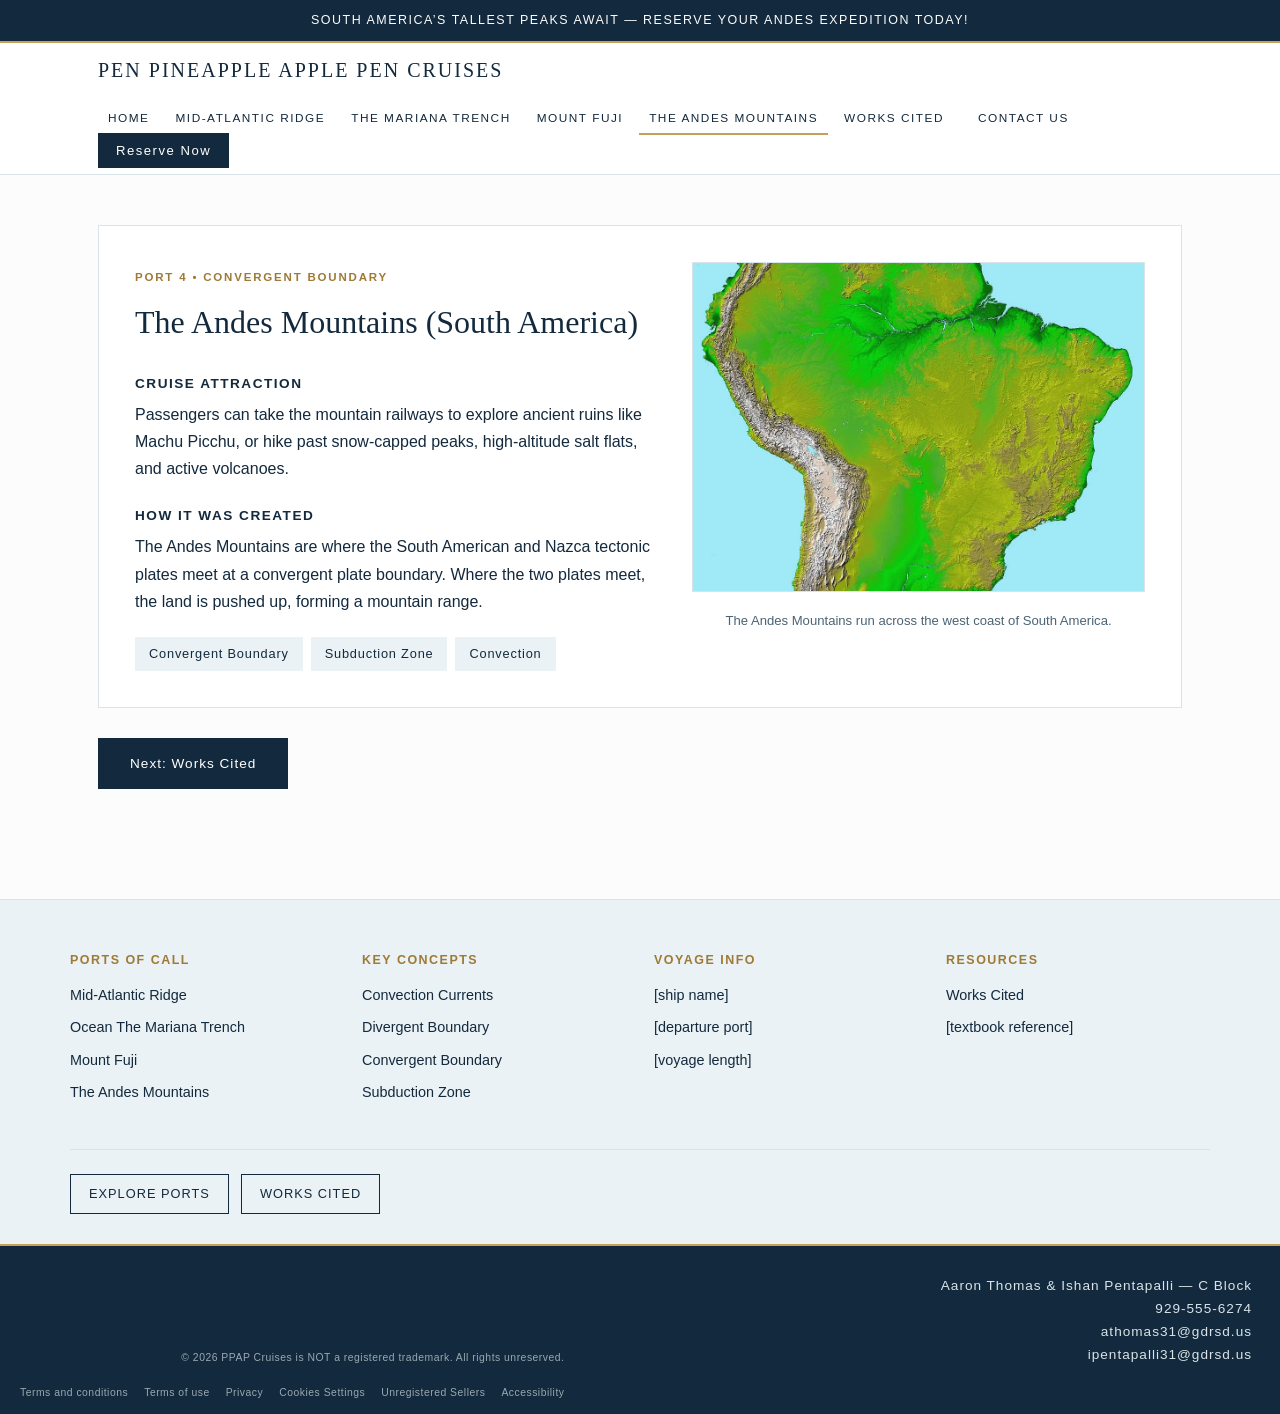
<file: mountain.html>
<!DOCTYPE html>
<html lang="en">
<head>
  <meta charset="UTF-8">
  <meta name="viewport" content="width=device-width, initial-scale=1.0">
  <title>The Andes Mountains</title>
  <link rel="stylesheet" href="style.css">
</head>
<body>

  <div class="promo-bar">
    South America’s tallest peaks await — reserve your Andes expedition today!
  </div>

  <nav class="navbar">
    <div class="nav-inner">
      <a href="index.html" class="logo">Pen Pineapple Apple Pen Cruises</a>
      <ul class="nav-links">
        <li><a href="index.html">Home</a></li>
        <li><a href="ridge.html">Mid-Atlantic Ridge</a></li>
        <li><a href="trench.html">The Mariana Trench</a></li>
        <li><a href="volcano.html">Mount Fuji</a></li>
        <li><a href="mountain.html" class="active">The Andes Mountains</a></li>
        <li><a href="citations.html">Works Cited</a></li>
        <li class="contact-nav"><a href="#contact">Contact Us</a></li>
        <li><a href="reserve.html" class="nav-cta">Reserve Now</a></li>
      </ul>
    </div>
  </nav>

  <main class="container section">
    <div class="card port-grid">
      <div>
        <span class="badge">Port 4 • Convergent Boundary</span>
        <h2>The Andes Mountains (South America)</h2>

        <div class="info-block">
          <h3>Cruise Attraction</h3>
          <p>Passengers can take the mountain railways to explore ancient ruins like Machu Picchu, or hike past  snow-capped peaks, high-altitude salt flats, and active volcanoes.</p>
        </div>

        <div class="info-block">
          <h3>How It Was Created</h3>
          <p>The Andes Mountains are where the South American and Nazca tectonic plates meet at a convergent plate boundary. Where the two plates meet, the land is pushed up, forming a mountain range.</p>
        </div>

        <div class="vocab-tags">
          <span class="vocab-tag">Convergent Boundary</span>
          <span class="vocab-tag">Subduction Zone</span>
          <span class="vocab-tag">Convection</span>
        </div>
      </div>

      <div>
        <img src="assets/mountain-map.jpg" alt="The Andes Mountains Map" class="map-img">
        <p class="map-caption">The Andes Mountains run across the west coast of South America.</p>
      </div>
    </div>

    <a href="citations.html" class="btn-primary">Next: Works Cited</a>
  </main>

  <footer class="site-footer">
    <div class="footer-columns">
      <div class="footer-col">
        <h4>Ports of Call</h4>
        <ul>
          <li><a href="ridge.html">Mid-Atlantic Ridge</a></li>
          <li><a href="trench.html">Ocean The Mariana Trench</a></li>
          <li><a href="volcano.html">Mount Fuji</a></li>
          <li><a href="mountain.html">The Andes Mountains</a></li>
        </ul>
      </div>
      <div class="footer-col">
        <h4>Key Concepts</h4>
        <ul>
          <li>Convection Currents</li>
          <li>Divergent Boundary</li>
          <li>Convergent Boundary</li>
          <li>Subduction Zone</li>
        </ul>
      </div>
      <div class="footer-col">
        <h4>Voyage Info</h4>
        <ul>
          <li>[ship name]</li>
          <li>[departure port]</li>
          <li>[voyage length]</li>
        </ul>
      </div>
      <div class="footer-col">
        <h4>Resources</h4>
        <ul>
          <li><a href="citations.html">Works Cited</a></li>
          <li>[textbook reference]</li>
        </ul>
      </div>
    </div>

    <div class="footer-bottom">
      <div class="footer-buttons">
        <a href="ridge.html" class="btn-footer-outline">Explore Ports</a>
        <a href="citations.html" class="btn-footer-outline">Works Cited</a>
      </div>
      <div class="footer-credit">
      </div>
    </div>
  </footer>
  
<footer id="contact" class="footer" style="position: relative;">
    <small style="
      position: absolute;
      bottom: 12px;
      left: 20px;
      color: #9aa8b2;
      font-size: 0.65rem;
      letter-spacing: 0.5px;
    ">
      © 2026 PPAP Cruises is NOT a registered trademark. All rights unreserved.
      <br><br>
      <span style="display: flex; gap: 16px; flex-wrap: wrap;">
        <span>Terms and conditions</span>
        <span>Terms of use</span>
        <span>Privacy</span>
        <span>Cookies Settings</span>
        <span>Unregistered Sellers</span>
        <span>Accessibility</span>
      </span>
    </small>
    Aaron Thomas & Ishan Pentapalli — C Block<br>
    929-555-6274<br>
    athomas31@gdrsd.us<br>
    ipentapalli31@gdrsd.us
</footer>

</body>
</html>
</file>
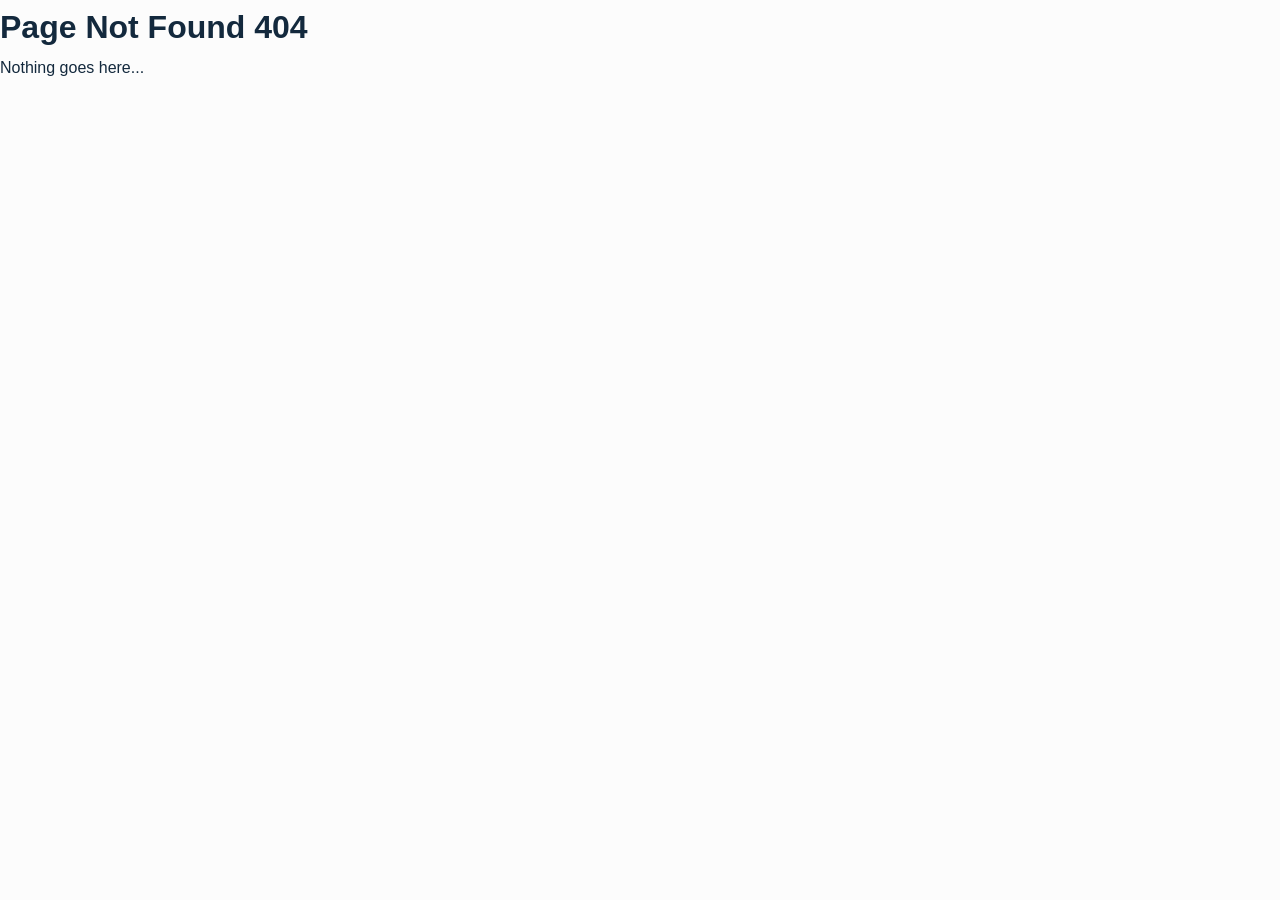
<file: reserve.html>
<!DOCTYPE html>
<html lang="en">
<head>
  <meta charset="UTF-8">
  <meta name="viewport" content="width=device-width, initial-scale=1.0">
  <title>Reservations</title>
  <link rel="stylesheet" href="style.css">
</head>
  
<body>
  <div>
    <h1>Page Not Found 404</h1>
    <div>
      <a>Nothing goes here...</a>
    </div>
  </div>
</body>
</file>
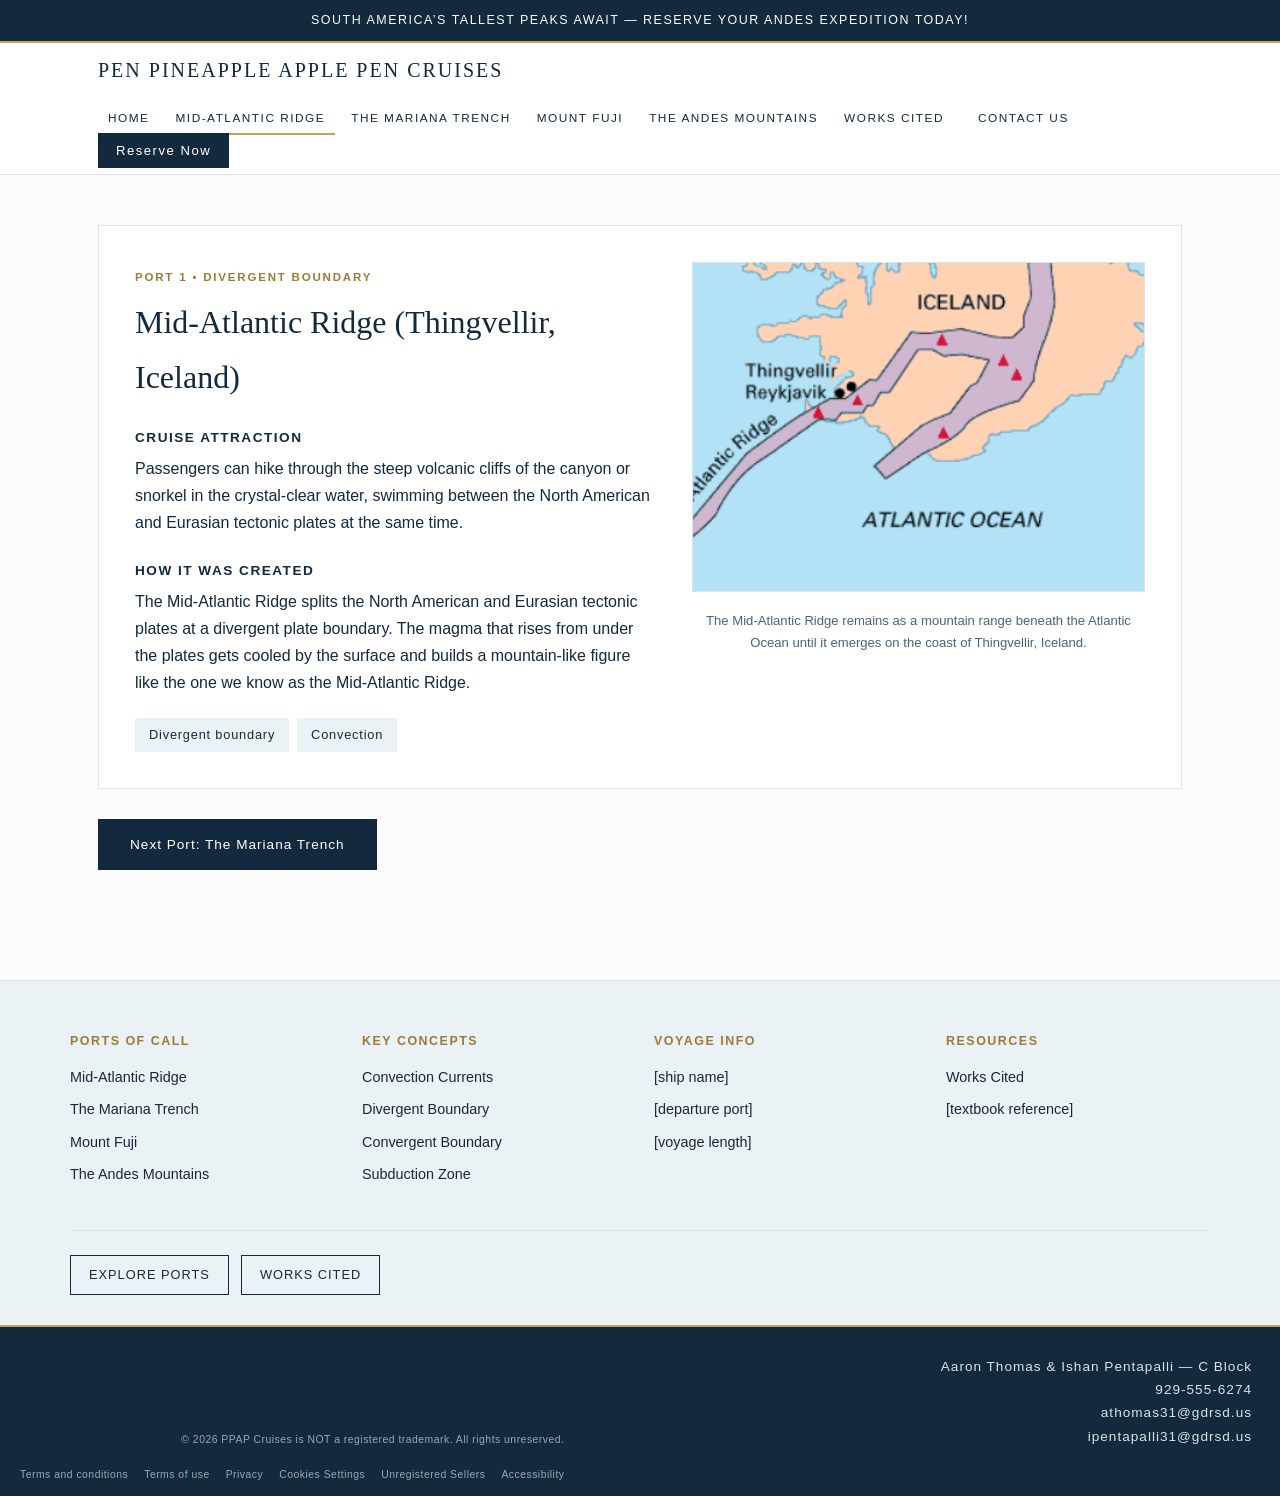
<file: ridge.html>
<!DOCTYPE html>
<html lang="en">
<head>
  <meta charset="UTF-8">
  <meta name="viewport" content="width=device-width, initial-scale=1.0">
  <title>Mid-Atlantic Ridge</title>
  <link rel="stylesheet" href="style.css">
</head>
<body>

  <div class="promo-bar">
    South America’s tallest peaks await — reserve your Andes expedition today!
  </div>

  <nav class="navbar">
    <div class="nav-inner">
      <a href="index.html" class="logo">Pen Pineapple Apple Pen Cruises</a>
      <ul class="nav-links">
        <li><a href="index.html">Home</a></li>
        <li><a href="ridge.html" class="active">Mid-Atlantic Ridge</a></li>
        <li><a href="trench.html">The Mariana Trench</a></li>
        <li><a href="volcano.html">Mount Fuji</a></li>
        <li><a href="mountain.html">The Andes Mountains</a></li>
        <li><a href="citations.html">Works Cited</a></li>
        <li class="contact-nav"><a href="#contact">Contact Us</a></li>
        <li><a href="reserve.html" class="nav-cta">Reserve Now</a></li>
      </ul>
    </div>
  </nav>

  <main class="container section">
    <div class="card port-grid">
      <div>
        <span class="badge">Port 1 • Divergent Boundary</span>
        <h2>Mid-Atlantic Ridge (Thingvellir, Iceland)</h2>

        <div class="info-block">
          <h3>Cruise Attraction</h3>
          <p>Passengers can hike through the steep volcanic cliffs of the canyon or snorkel in the crystal-clear water, swimming between the North American and Eurasian tectonic plates at the same time.</p>
        </div>

        <div class="info-block">
          <h3>How It Was Created</h3>
          <p>The Mid-Atlantic Ridge splits the North American and Eurasian tectonic plates at a divergent plate boundary. The magma that rises from under the plates gets cooled by the surface and builds a mountain-like figure like the one we know as the Mid-Atlantic Ridge.</p>
        </div>

        <div class="vocab-tags">
          <span class="vocab-tag">Divergent boundary</span>
          <span class="vocab-tag">Convection</span>
        </div>
      </div>

      <div>
        <img src="assets/ridge-map.png" alt="Mid-Atlantic Ridge Map" class="map-img">
        <p class="map-caption">The Mid-Atlantic Ridge remains as a mountain range beneath the Atlantic Ocean until it emerges on the coast of Thingvellir, Iceland.</p>
      </div>
    </div>

    <a href="trench.html" class="btn-primary">Next Port: The Mariana Trench</a>
  </main>

  <footer class="site-footer">
    <div class="footer-columns">
      <div class="footer-col">
        <h4>Ports of Call</h4>
        <ul>
          <li><a href="ridge.html">Mid-Atlantic Ridge</a></li>
          <li><a href="trench.html">The Mariana Trench</a></li>
          <li><a href="volcano.html">Mount Fuji</a></li>
          <li><a href="mountain.html">The Andes Mountains</a></li>
        </ul>
      </div>
      <div class="footer-col">
        <h4>Key Concepts</h4>
        <ul>
          <li>Convection Currents</li>
          <li>Divergent Boundary</li>
          <li>Convergent Boundary</li>
          <li>Subduction Zone</li>
        </ul>
      </div>
      <div class="footer-col">
        <h4>Voyage Info</h4>
        <ul>
          <li>[ship name]</li>
          <li>[departure port]</li>
          <li>[voyage length]</li>
        </ul>
      </div>
      <div class="footer-col">
        <h4>Resources</h4>
        <ul>
          <li><a href="citations.html">Works Cited</a></li>
          <li>[textbook reference]</li>
        </ul>
      </div>
    </div>

    <div class="footer-bottom">
      <div class="footer-buttons">
        <a href="ridge.html" class="btn-footer-outline">Explore Ports</a>
        <a href="citations.html" class="btn-footer-outline">Works Cited</a>
      </div>
      <div class="footer-credit">
      </div>
    </div>
  </footer>
  
<footer id="contact" class="footer" style="position: relative;">
    <small style="
      position: absolute;
      bottom: 12px;
      left: 20px;
      color: #9aa8b2;
      font-size: 0.65rem;
      letter-spacing: 0.5px;
    ">
      © 2026 PPAP Cruises is NOT a registered trademark. All rights unreserved.
      <br><br>
      <span style="display: flex; gap: 16px; flex-wrap: wrap;">
        <span>Terms and conditions</span>
        <span>Terms of use</span>
        <span>Privacy</span>
        <span>Cookies Settings</span>
        <span>Unregistered Sellers</span>
        <span>Accessibility</span>
      </span>
    </small>
    Aaron Thomas & Ishan Pentapalli — C Block<br>
    929-555-6274<br>
    athomas31@gdrsd.us<br>
    ipentapalli31@gdrsd.us
</footer>
  
</body>
</html>
</file>
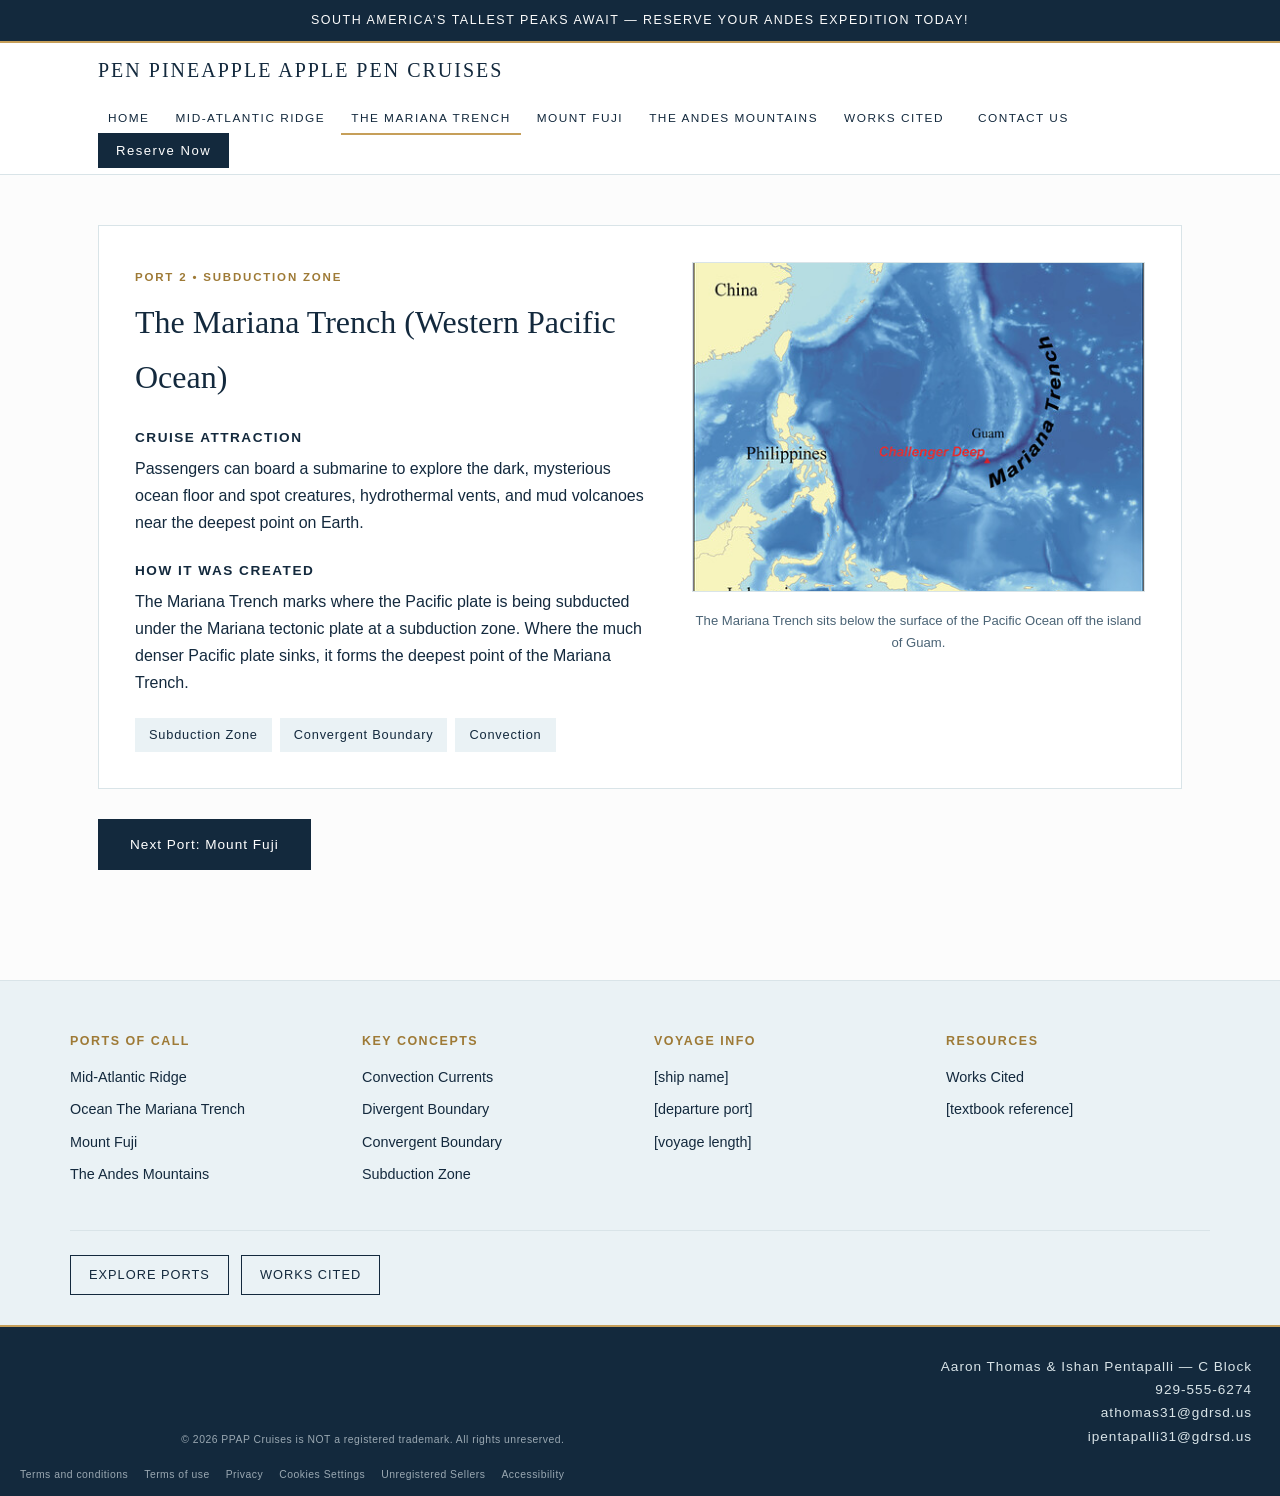
<file: trench.html>
<!DOCTYPE html>
<html lang="en">
<head>
  <meta charset="UTF-8">
  <meta name="viewport" content="width=device-width, initial-scale=1.0">
  <title>The Mariana Trench</title>
  <link rel="stylesheet" href="style.css">
</head>
<body>

  <div class="promo-bar">
    South America’s tallest peaks await — reserve your Andes expedition today!
  </div>

  <nav class="navbar">
    <div class="nav-inner">
      <a href="index.html" class="logo">Pen Pineapple Apple Pen Cruises</a>
      <ul class="nav-links">
        <li><a href="index.html">Home</a></li>
        <li><a href="ridge.html">Mid-Atlantic Ridge</a></li>
        <li><a href="trench.html" class="active">The Mariana Trench</a></li>
        <li><a href="volcano.html">Mount Fuji</a></li>
        <li><a href="mountain.html">The Andes Mountains</a></li>
        <li><a href="citations.html">Works Cited</a></li>
        <li class="contact-nav"><a href="#contact">Contact Us</a></li>
        <li><a href="reserve.html" class="nav-cta">Reserve Now</a></li>
      </ul>
    </div>
  </nav>

  <main class="container section">
    <div class="card port-grid">
      <div>
        <span class="badge">Port 2 • Subduction Zone</span>
        <h2>The Mariana Trench (Western Pacific Ocean)</h2>

        <div class="info-block">
          <h3>Cruise Attraction</h3>
          <p>Passengers can board a submarine to explore the dark, mysterious ocean floor and spot creatures, hydrothermal vents, and mud volcanoes near the deepest point on Earth.</p>
        </div>

        <div class="info-block">
          <h3>How It Was Created</h3>
          <p>The Mariana Trench marks where the Pacific plate is being subducted under the Mariana tectonic plate at a subduction zone. Where the much denser Pacific plate sinks, it forms the deepest point of the Mariana Trench. </p>
        </div>

        <div class="vocab-tags">
          <span class="vocab-tag">Subduction Zone</span>
          <span class="vocab-tag">Convergent Boundary</span>
          <span class="vocab-tag">Convection</span>
        </div>
      </div>

      <div>
        <img src="assets/trench-map.jpg" alt="The Mariana Trench Map" class="map-img">
        <p class="map-caption">The Mariana Trench sits below the surface of the Pacific Ocean off the island of Guam.</p>
      </div>
    </div>

    <a href="volcano.html" class="btn-primary">Next Port: Mount Fuji</a>
  </main>

  <footer class="site-footer">
    <div class="footer-columns">
      <div class="footer-col">
        <h4>Ports of Call</h4>
        <ul>
          <li><a href="ridge.html">Mid-Atlantic Ridge</a></li>
          <li><a href="trench.html">Ocean The Mariana Trench</a></li>
          <li><a href="volcano.html">Mount Fuji</a></li>
          <li><a href="mountain.html">The Andes Mountains</a></li>
        </ul>
      </div>
      <div class="footer-col">
        <h4>Key Concepts</h4>
        <ul>
          <li>Convection Currents</li>
          <li>Divergent Boundary</li>
          <li>Convergent Boundary</li>
          <li>Subduction Zone</li>
        </ul>
      </div>
      <div class="footer-col">
        <h4>Voyage Info</h4>
        <ul>
          <li>[ship name]</li>
          <li>[departure port]</li>
          <li>[voyage length]</li>
        </ul>
      </div>
      <div class="footer-col">
        <h4>Resources</h4>
        <ul>
          <li><a href="citations.html">Works Cited</a></li>
          <li>[textbook reference]</li>
        </ul>
      </div>
    </div>

    <div class="footer-bottom">
      <div class="footer-buttons">
        <a href="ridge.html" class="btn-footer-outline">Explore Ports</a>
        <a href="citations.html" class="btn-footer-outline">Works Cited</a>
      </div>
      <div class="footer-credit">
      </div>
    </div>
  </footer>
  
<footer id="contact" class="footer" style="position: relative;">
    <small style="
      position: absolute;
      bottom: 12px;
      left: 20px;
      color: #9aa8b2;
      font-size: 0.65rem;
      letter-spacing: 0.5px;
    ">
      © 2026 PPAP Cruises is NOT a registered trademark. All rights unreserved.
      <br><br>
      <span style="display: flex; gap: 16px; flex-wrap: wrap;">
        <span>Terms and conditions</span>
        <span>Terms of use</span>
        <span>Privacy</span>
        <span>Cookies Settings</span>
        <span>Unregistered Sellers</span>
        <span>Accessibility</span>
      </span>
    </small>
    Aaron Thomas & Ishan Pentapalli — C Block<br>
    929-555-6274<br>
    athomas31@gdrsd.us<br>
    ipentapalli31@gdrsd.us
</footer>

</body>
</html>
</file>
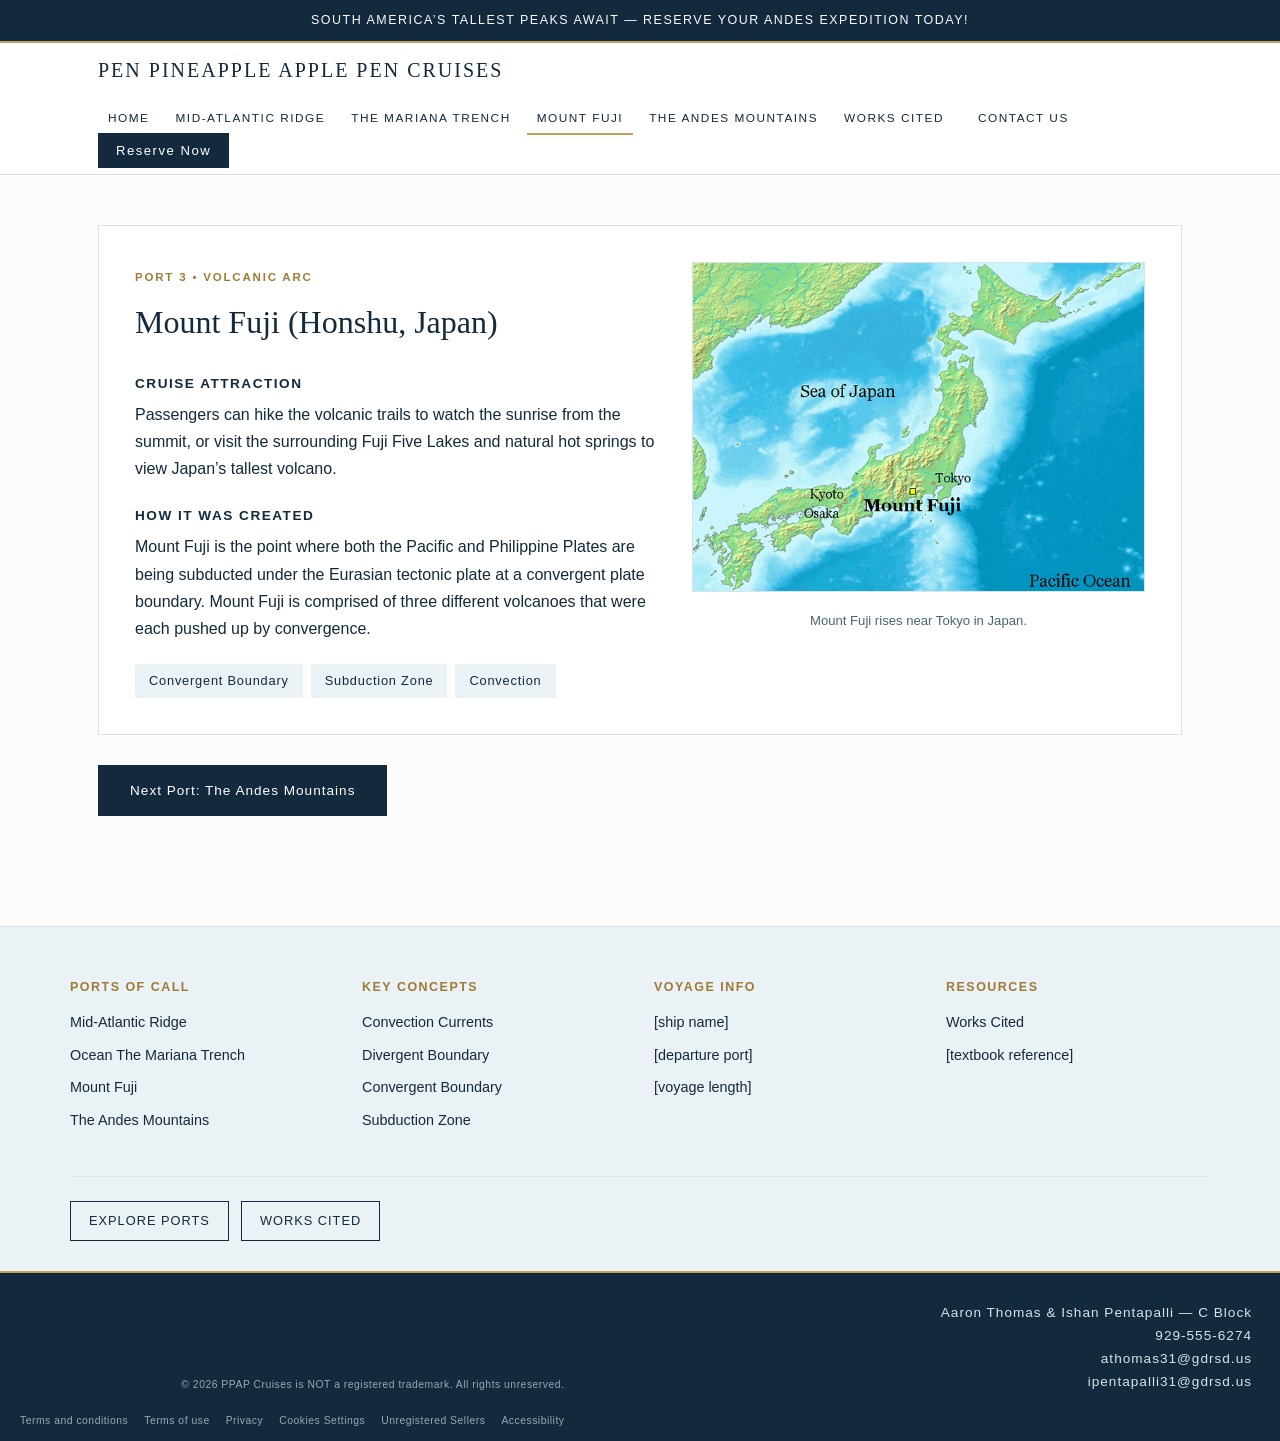
<file: volcano.html>
<!DOCTYPE html>
<html lang="en">
<head>
  <meta charset="UTF-8">
  <meta name="viewport" content="width=device-width, initial-scale=1.0">
  <title>Mount Fuji</title>
  <link rel="stylesheet" href="style.css">
</head>
<body>

  <div class="promo-bar">
    South America’s tallest peaks await — reserve your Andes expedition today!
  </div>

  <nav class="navbar">
    <div class="nav-inner">
      <a href="index.html" class="logo">Pen Pineapple Apple Pen Cruises</a>
      <ul class="nav-links">
        <li><a href="index.html">Home</a></li>
        <li><a href="ridge.html">Mid-Atlantic Ridge</a></li>
        <li><a href="trench.html">The Mariana Trench</a></li>
        <li><a href="volcano.html" class="active">Mount Fuji</a></li>
        <li><a href="mountain.html">The Andes Mountains</a></li>
        <li><a href="citations.html">Works Cited</a></li>
        <li class="contact-nav"><a href="#contact">Contact Us</a></li>
        <li><a href="reserve.html" class="nav-cta">Reserve Now</a></li>
      </ul>
    </div>
  </nav>

  <main class="container section">
    <div class="card port-grid">
      <div>
        <span class="badge">Port 3 • Volcanic Arc</span>
        <h2>Mount Fuji (Honshu, Japan)</h2>

        <div class="info-block">
          <h3>Cruise Attraction</h3>
          <p>Passengers can hike the volcanic trails to watch the sunrise from the summit, or visit the surrounding Fuji Five Lakes and natural hot springs to view Japan’s tallest volcano.</p>
        </div>

        <div class="info-block">
          <h3>How It Was Created</h3>
          <p>Mount Fuji is the point where both the Pacific and Philippine Plates are being subducted under the Eurasian tectonic plate at a convergent plate boundary. Mount Fuji is comprised of three different volcanoes that were each pushed up by convergence.</p>
        </div>

        <div class="vocab-tags">
          <span class="vocab-tag">Convergent Boundary</span>
          <span class="vocab-tag">Subduction Zone</span>
          <span class="vocab-tag">Convection</span>
        </div>
      </div>

      <div>
        <img src="assets/volcano-map.png" alt="Mount Fuji Map" class="map-img">
        <p class="map-caption">Mount Fuji rises near Tokyo in Japan.</p>
      </div>
    </div>

    <a href="mountain.html" class="btn-primary">Next Port: The Andes Mountains</a>
  </main>

  <footer class="site-footer">
    <div class="footer-columns">
      <div class="footer-col">
        <h4>Ports of Call</h4>
        <ul>
          <li><a href="ridge.html">Mid-Atlantic Ridge</a></li>
          <li><a href="trench.html">Ocean The Mariana Trench</a></li>
          <li><a href="volcano.html">Mount Fuji</a></li>
          <li><a href="mountain.html">The Andes Mountains</a></li>
        </ul>
      </div>
      <div class="footer-col">
        <h4>Key Concepts</h4>
        <ul>
          <li>Convection Currents</li>
          <li>Divergent Boundary</li>
          <li>Convergent Boundary</li>
          <li>Subduction Zone</li>
        </ul>
      </div>
      <div class="footer-col">
        <h4>Voyage Info</h4>
        <ul>
          <li>[ship name]</li>
          <li>[departure port]</li>
          <li>[voyage length]</li>
        </ul>
      </div>
      <div class="footer-col">
        <h4>Resources</h4>
        <ul>
          <li><a href="citations.html">Works Cited</a></li>
          <li>[textbook reference]</li>
        </ul>
      </div>
    </div>

    <div class="footer-bottom">
      <div class="footer-buttons">
        <a href="ridge.html" class="btn-footer-outline">Explore Ports</a>
        <a href="citations.html" class="btn-footer-outline">Works Cited</a>
      </div>
      <div class="footer-credit">
      </div>
    </div>
  </footer>
  
<footer id="contact" class="footer" style="position: relative;">
    <small style="
      position: absolute;
      bottom: 12px;
      left: 20px;
      color: #9aa8b2;
      font-size: 0.65rem;
      letter-spacing: 0.5px;
    ">
      © 2026 PPAP Cruises is NOT a registered trademark. All rights unreserved.
      <br><br>
      <span style="display: flex; gap: 16px; flex-wrap: wrap;">
        <span>Terms and conditions</span>
        <span>Terms of use</span>
        <span>Privacy</span>
        <span>Cookies Settings</span>
        <span>Unregistered Sellers</span>
        <span>Accessibility</span>
      </span>
    </small>
    Aaron Thomas & Ishan Pentapalli — C Block<br>
    929-555-6274<br>
    athomas31@gdrsd.us<br>
    ipentapalli31@gdrsd.us
</footer>

</body>
</html>
</file>
<file: style.css>
* {
  box-sizing: border-box;
  margin: 0;
  padding: 0;
}

body {
  font-family: "Helvetica Neue", Helvetica, Arial, sans-serif;
  line-height: 1.7;
  color: #13293d;
  background-color: #fcfcfc;
  font-weight: 300;
}

.container {
  max-width: 1140px;
  margin: 0 auto;
  padding: 0 28px;
}

/* Top Deep Maritime Navy Strip */
.promo-bar {
  background-color: #13293d;
  color: #fcfcfc;
  text-align: center;
  font-size: 0.78rem;
  letter-spacing: 1.5px;
  text-transform: uppercase;
  padding: 10px 16px;
  border-bottom: 2px solid #c69f59;
}

/* Crisp White Editorial Navbar */
.navbar {
  background-color: #ffffff;
  border-bottom: 1px solid #d9e4e8;
  position: sticky;
  top: 0;
  z-index: 100;
}

.nav-inner {
  max-width: 1140px;
  min-height: 64px;
  margin: 0 auto;
  padding: 10px 28px;
  display: flex;
  flex-wrap: wrap;
  justify-content: space-between;
  align-items: center;
  gap: 16px;
}

.logo {
  color: #13293d;
  font-family: Georgia, "Palatino Linotype", "Book Antiqua", serif;
  font-size: 1.25rem;
  font-weight: 400;
  letter-spacing: 2px;
  text-transform: uppercase;
  text-decoration: none;
}

.nav-brand {
  display: flex;
  align-items: center;
  gap: 10px;
}

.nav-links {
  list-style: none;
  display: flex;
  flex-wrap: wrap;
  align-items: center;
  gap: 6px;
}

.contact-nav {
  margin-left: 8px;
}

.nav-links a {
  color: #13293d;
  text-decoration: none;
  font-size: 0.74rem;
  font-weight: 500;
  text-transform: uppercase;
  letter-spacing: 1.5px;
  padding: 8px 10px;
  border-bottom: 2px solid transparent;
  transition: border-color 0.2s;
}

.nav-links a:hover,
.nav-links a.active {
  border-bottom: 2px solid #c69f59;
}

.nav-cta {
  background-color: #13293d;
  color: #ffffff !important;
  padding: 10px 18px !important;
  border: none !important;
  letter-spacing: 1.2px;
  text-transform: none !important;
  font-size: 0.82rem !important;
  transition: background-color 0.2s;
}

.nav-cta:hover {
  background-color: #1f4263;
}

/* Minimal Underlined Search Bar */
.booking-bar {
  max-width: 1040px;
  margin: 34px auto 46px;
  padding: 0 28px;
  display: grid;
  grid-template-columns: 1.5fr 1fr 1fr auto;
  gap: 28px;
  align-items: end;
}

.booking-field {
  border-bottom: 1.5px solid #c69f59;
  padding-bottom: 8px;
}

.booking-field label {
  display: block;
  font-size: 0.68rem;
  font-weight: 600;
  text-transform: uppercase;
  letter-spacing: 1.4px;
  color: #4a6375;
  margin-bottom: 6px;
}

.booking-field select {
  width: 100%;
  border: none;
  background: transparent;
  font-size: 0.98rem;
  color: #13293d;
  font-family: inherit;
  cursor: pointer;
  outline: none;
}

.btn-primary {
  display: inline-block;
  background-color: #13293d;
  color: #ffffff;
  font-weight: 500;
  letter-spacing: 1px;
  font-size: 0.85rem;
  padding: 14px 32px;
  border: none;
  text-decoration: none;
  cursor: pointer;
  transition: background-color 0.2s;
}

.btn-primary:hover {
  background-color: #1f4263;
}

/* Editorial Split Hero */
.hero-editorial {
  max-width: 1040px;
  margin: 40px auto 70px;
  padding: 0 28px;
  display: grid;
  grid-template-columns: 1.1fr 0.9fr;
  gap: 48px;
  align-items: center;
}

.hero-quote h1 {
  font-family: Georgia, "Palatino Linotype", "Book Antiqua", serif;
  font-size: 2.35rem;
  font-weight: 400;
  line-height: 1.32;
  color: #13293d;
  margin-bottom: 18px;
}

.hero-quote p {
  font-size: 1rem;
  color: #3d5669;
  margin-bottom: 24px;
}

.hero-image img,
.hero-image video {
  width: 100%;
  height: 360px;
  object-fit: cover;
  background-color: #eaf2f5;
  border: 1px solid #d9e4e8;
  display: block;
}


.hero-eyebrow {
  margin-left: 10px;
  white-space: nowrap;
}

/* Pale Seafoam Mist Featured Band */
.featured-band {
  background-color: #eaf2f5;
  padding: 70px 0 90px;
  margin-bottom: 60px;
  border-top: 1px solid #d9e4e8;
  border-bottom: 1px solid #d9e4e8;
}

.editorial-header {
  display: grid;
  grid-template-columns: 1.2fr 0.8fr;
  gap: 32px;
  align-items: end;
  margin-bottom: 48px;
}

.editorial-italic {
  font-family: Georgia, "Palatino Linotype", "Book Antiqua", serif;
  font-style: italic;
  font-size: 1.55rem;
  color: #9e7a36;
  margin-bottom: 4px;
}

.editorial-header h2 {
  font-family: Georgia, "Palatino Linotype", "Book Antiqua", serif;
  font-size: 2.55rem;
  font-weight: 400;
  text-transform: uppercase;
  letter-spacing: 2px;
  line-height: 1.1;
  color: #13293d;
}

.editorial-subcopy {
  font-family: Georgia, "Palatino Linotype", "Book Antiqua", serif;
  font-size: 0.98rem;
  line-height: 1.65;
  color: #2b4457;
}

/* Overlapping Feature Card & 4-Port Grid */
.itinerary-grid {
  display: grid;
  grid-template-columns: repeat(auto-fit, minmax(240px, 1fr));
  gap: 26px;
}

.itinerary-card {
  background: transparent;
  display: flex;
  flex-direction: column;
}

.itinerary-card img {
  width: 100%;
  height: 210px;
  object-fit: cover;
  background-color: #d4e3e8;
}

.overlap-box {
  background-color: #ffffff;
  border: 1px solid #d9e4e8;
  border-top: 3px solid #c69f59;
  padding: 24px 22px;
  margin: -36px 14px 0;
  position: relative;
  text-align: center;
  flex-grow: 1;
  display: flex;
  flex-direction: column;
  justify-content: space-between;
}

.itinerary-tag {
  font-size: 0.68rem;
  font-weight: 600;
  text-transform: uppercase;
  letter-spacing: 1.6px;
  color: #9e7a36;
  margin-bottom: 6px;
}

.overlap-box h3 {
  font-family: Georgia, "Palatino Linotype", "Book Antiqua", serif;
  font-size: 1.3rem;
  font-weight: 400;
  color: #13293d;
  margin-bottom: 10px;
}

.overlap-box p {
  font-size: 0.9rem;
  color: #3d5669;
  margin-bottom: 16px;
}

.explore-link {
  display: inline-block;
  color: #13293d;
  font-size: 0.85rem;
  font-weight: 500;
  text-decoration: none;
  border-bottom: 1.5px solid #c69f59;
  padding-bottom: 3px;
  align-self: center;
  transition: color 0.2s;
}

.explore-link:hover {
  color: #9e7a36;
}

/* Main Content & Port Pages */
.section {
  padding: 50px 28px;
}

h2 {
  font-family: Georgia, "Palatino Linotype", "Book Antiqua", serif;
  font-size: 2rem;
  font-weight: 400;
  color: #13293d;
  margin-bottom: 14px;
}

.card {
  background: #ffffff;
  padding: 36px;
  border: 1px solid #d9e4e8;
  margin-bottom: 30px;
}

.port-grid {
  display: grid;
  grid-template-columns: 1.15fr 1fr;
  gap: 36px;
  align-items: start;
}

.badge {
  display: inline-block;
  font-size: 0.72rem;
  font-weight: 600;
  text-transform: uppercase;
  letter-spacing: 1.8px;
  color: #9e7a36;
  margin-bottom: 8px;
}

.info-block {
  margin-top: 22px;
}

.info-block h3 {
  font-size: 0.85rem;
  font-weight: 600;
  text-transform: uppercase;
  letter-spacing: 1.5px;
  color: #13293d;
  margin-bottom: 6px;
}

.vocab-tags {
  display: flex;
  flex-wrap: wrap;
  gap: 8px;
  margin-top: 22px;
}

.vocab-tag {
  background-color: #eaf2f5;
  color: #13293d;
  font-size: 0.8rem;
  letter-spacing: 0.8px;
  padding: 6px 14px;
}

.map-img {
  width: 100%;
  height: 330px;
  object-fit: cover;
  border: 1px solid #d9e4e8;
  background-color: #eaf2f5;
}

.map-caption {
  font-size: 0.82rem;
  color: #4a6375;
  margin-top: 10px;
  text-align: center;
}

/* Vocabulary Grid */
.vocab-grid {
  display: grid;
  grid-template-columns: repeat(auto-fit, minmax(220px, 1fr));
  gap: 20px;
}

.vocab-box {
  background: #ffffff;
  padding: 24px;
  border: 1px solid #d9e4e8;
  border-top: 3px solid #c69f59;
}

.vocab-box h3 {
  font-family: Georgia, "Palatino Linotype", "Book Antiqua", serif;
  font-weight: 400;
  font-size: 1.25rem;
  color: #13293d;
  margin-bottom: 8px;
}

.citation-list {
  margin-left: 20px;
}

.citation-list li {
  margin-bottom: 14px;
}

/* Multi-Column Footer (Citations Page) */
.site-footer {
  background-color: #eaf2f5;
  border-top: 1px solid #d9e4e8;
  padding: 50px 28px 30px;
  margin-top: 60px;
  color: #13293d;
}

.footer-columns {
  max-width: 1140px;
  margin: 0 auto 36px;
  display: grid;
  grid-template-columns: repeat(auto-fit, minmax(200px, 1fr));
  gap: 28px;
}

.footer-col h4 {
  font-size: 0.78rem;
  font-weight: 600;
  text-transform: uppercase;
  letter-spacing: 1.5px;
  color: #9e7a36;
  margin-bottom: 12px;
}

.footer-col ul {
  list-style: none;
}

.footer-col li {
  font-size: 0.9rem;
  margin-bottom: 8px;
}

.footer-col a {
  color: #13293d;
  text-decoration: none;
}

.footer-col a:hover {
  text-decoration: underline;
}

.footer-bottom {
  max-width: 1140px;
  margin: 0 auto;
  padding-top: 24px;
  border-top: 1px solid #d9e4e8;
  display: flex;
  flex-wrap: wrap;
  justify-content: space-between;
  align-items: center;
  gap: 16px;
}

.footer-buttons {
  display: flex;
  gap: 12px;
}

.btn-footer-outline {
  display: inline-block;
  border: 1px solid #13293d;
  color: #13293d;
  padding: 8px 18px;
  font-size: 0.8rem;
  text-decoration: none;
  text-transform: uppercase;
  letter-spacing: 1px;
}

.btn-footer-outline:hover {
  background-color: #13293d;
  color: #ffffff;
}

/* Bottom Contact Footer */
.footer {
  background-color: #13293d;
  color: #d9e4e8;
  text-align: right;
  padding: 28px 28px 48px;
  font-size: 0.85rem; 
  letter-spacing: 1px;
  border-top: 2px solid #c69f59;
}

@media (max-width: 820px) {
  .booking-bar,
  .hero-editorial,
  .editorial-header,
  .port-grid {
    grid-template-columns: 1fr;
  }
}
</file>
